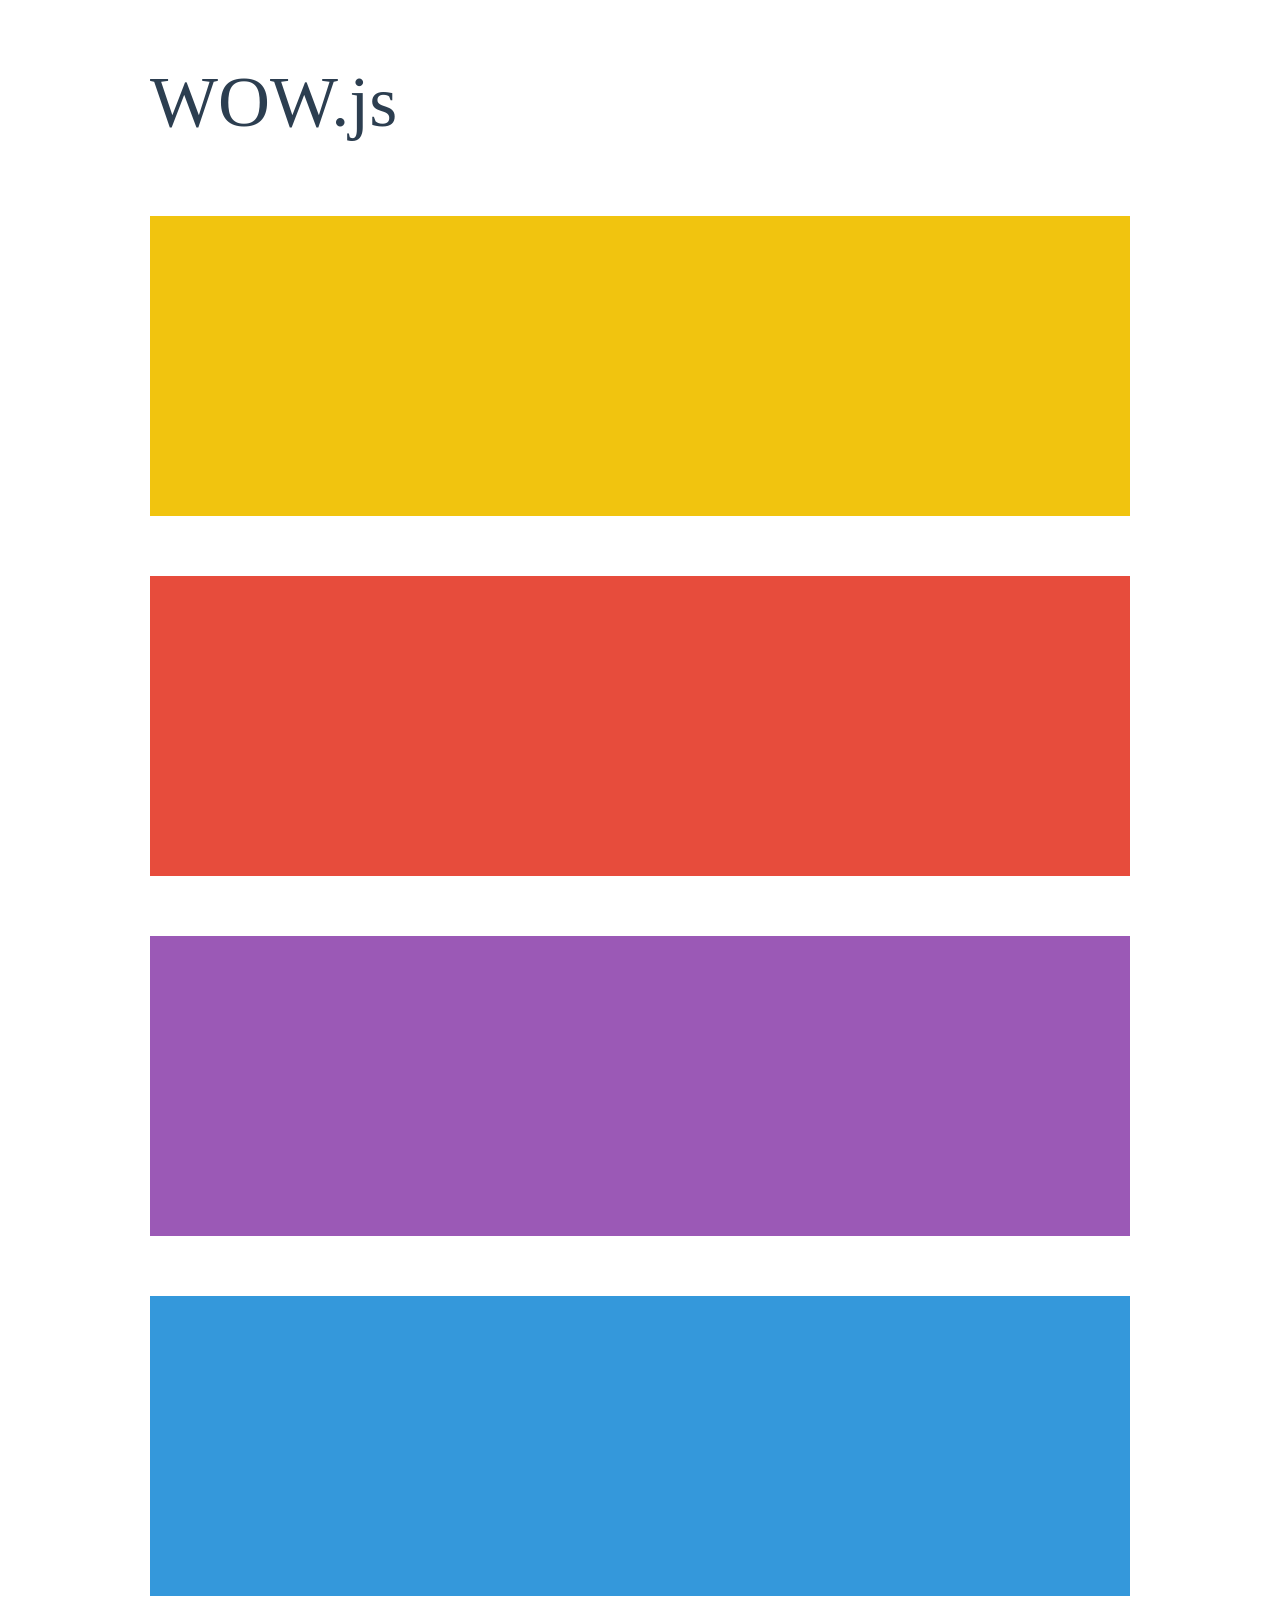
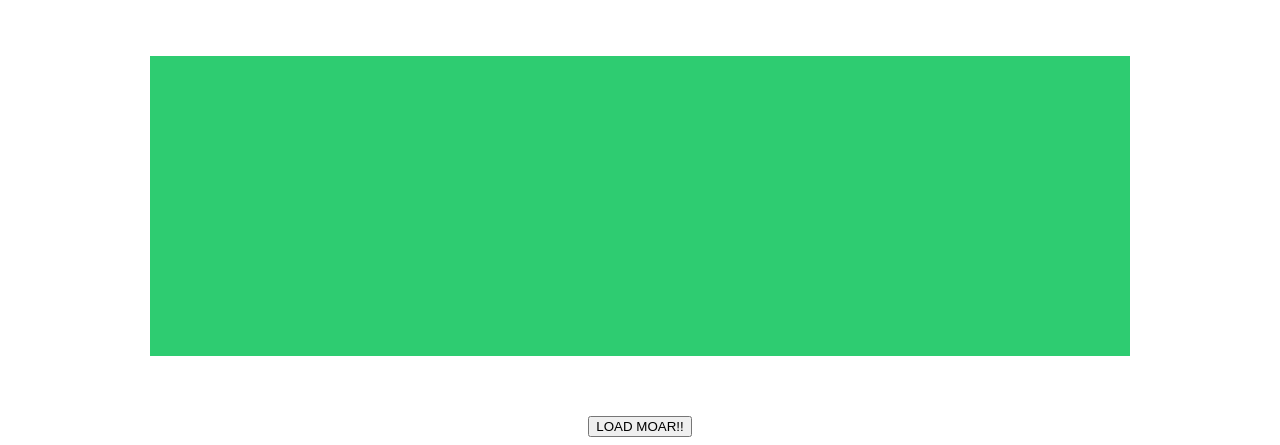
<file: meghna-premium/plugins/wow/demo.html>
<!doctype html>

<html lang="en">
<head>
  <meta charset="utf-8">
  <title>WOW</title>
  <link rel="stylesheet" href="css/libs/animate.css">
  <link rel="stylesheet" href="css/site.css">
  <style>
    .wow:first-child {
      visibility: hidden;
    }
  </style>
  <!--[if IE]>
    <script src="http://html5shiv.googlecode.com/svn/trunk/html5.js"></script>
  <![endif]-->
</head>

<body>
  <div id="container">
    <header>
      <h1>WOW.js</h1>
    </header>
    <div id="main">
      <section class="wow fadeInDown" style="background-color: #f1c40f;"></section>
      <section class="wow pulse" style="background-color: #e74c3c;" data-wow-iteration="infinite" data-wow-duration="1500ms"></section>
      <section class="section--purple wow slideInRight" data-wow-delay="2s"></section>
      <section class="section--blue wow bounceInLeft" data-wow-offset="300"></section>
      <section class="section--green wow slideInLeft" data-wow-duration="4s"></section>
      <button id="moar">LOAD MOAR!!</button>
    </div>
  </div>
  <script src="dist/wow.js"></script>
  <script>
    wow = new WOW(
      {
        animateClass: 'animated',
        offset:       100,
        callback:     function(box) {
          console.log("WOW: animating <" + box.tagName.toLowerCase() + ">")
        }
      }
    );
    wow.init();
    document.getElementById('moar').onclick = function() {
      var section = document.createElement('section');
      section.className = 'section--purple wow fadeInDown';
      this.parentNode.insertBefore(section, this);
    };
  </script>
</body>
</html>
</file>
<file: meghna-premium/plugins/wow/css/site.css>
h1 {
  font-size:     72px;
  line-height:   1.5;
  color: #2c3e50;
  font-weight:   100;
}

#container {
  width:  980px;
  margin: 0 auto;
}

section {
  height: 300px;
  margin: 60px 0;
}

.section--purple {
  background-color: #9b59b6;
}

.section--blue {
  background-color: #3498db;
}

.section--green {
  background-color: #2ecc71;
}

#main {
  text-align: center;
}

#more {
  margin: 20px auto 48px;
}
</file>
